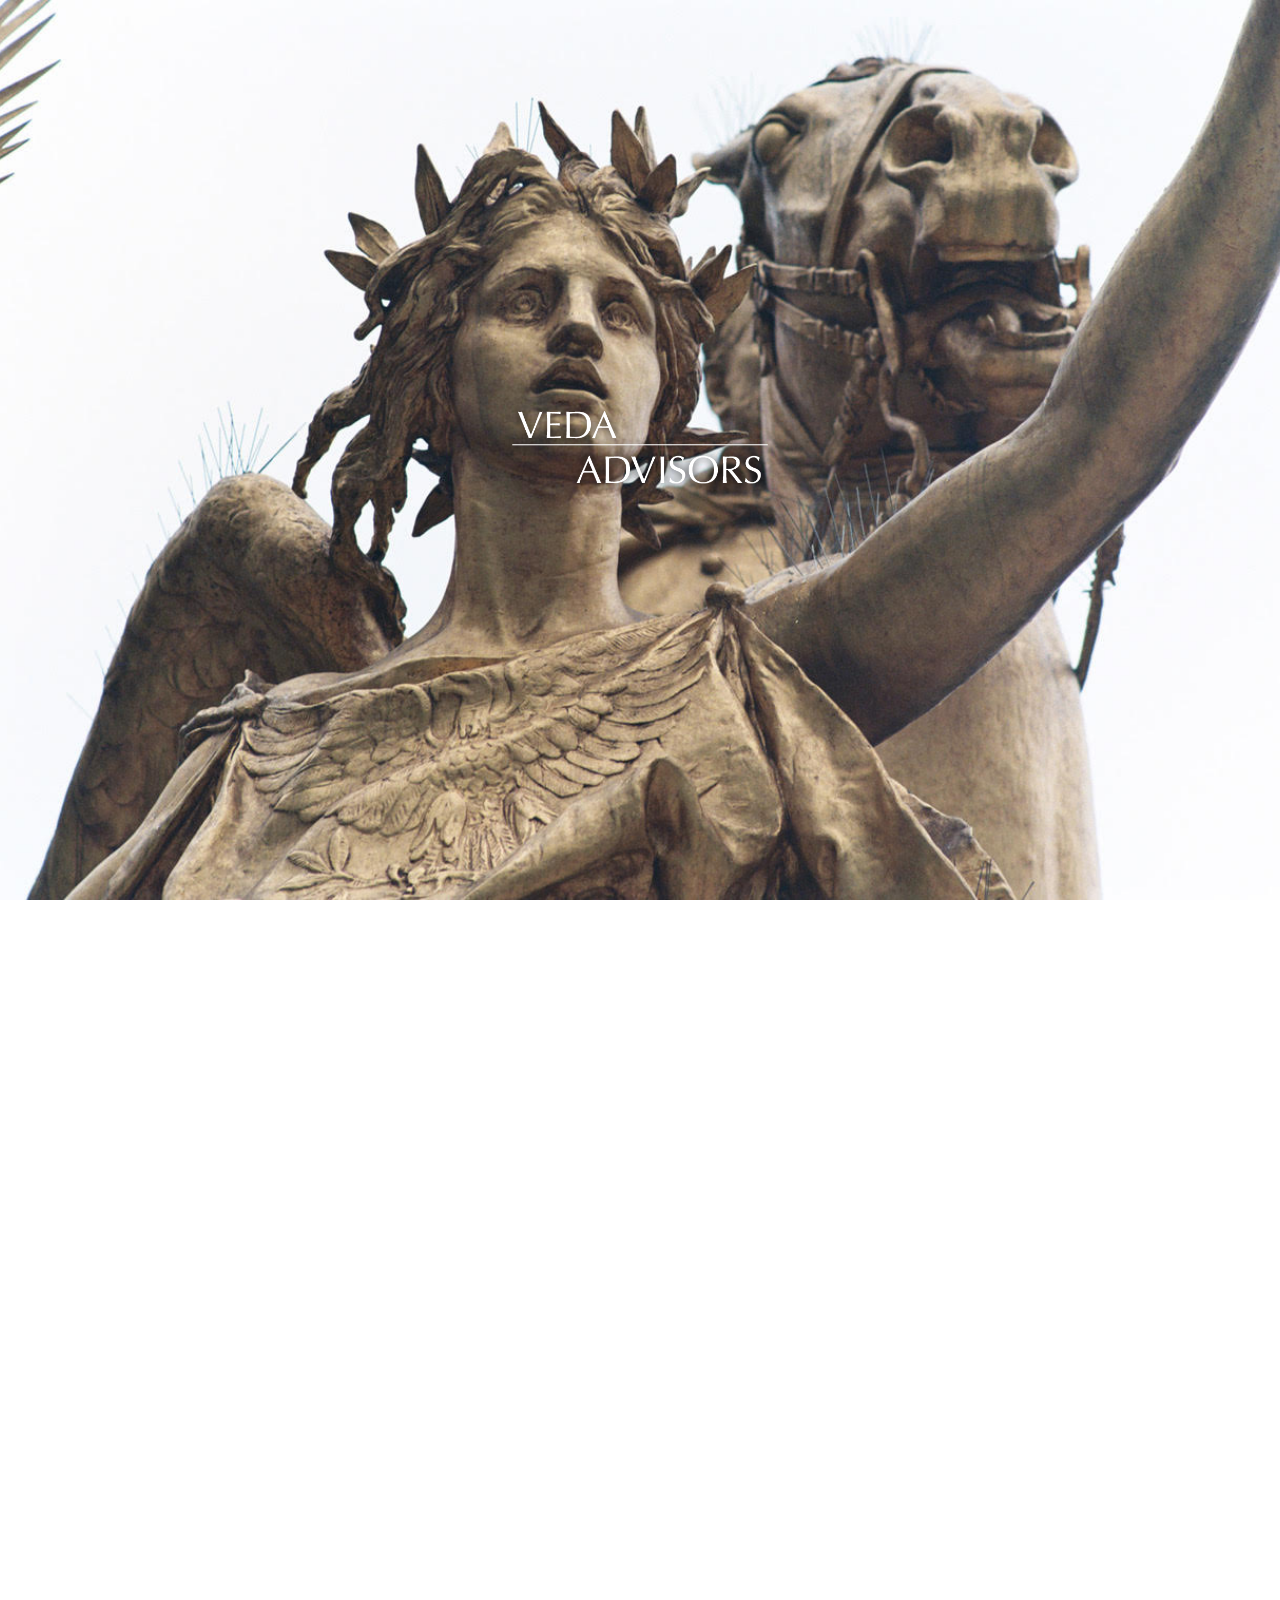
<file: index.html>
<html>
<head><meta http-equiv="Content-Type" content="text/html; charset=utf-8">


<link rel="stylesheet" type="text/css" href="style.css"  id="desktop">
<meta name="viewport" content="width=device-width, initial-scale=1" />
<script src="js/jquery-3.5.1.js"></script>
<script src="js/hammer.js"></script>
<title>Veda Advisors</title>
</head>

<body>
<! Updated March 6 2026 4:54 PM>






<div id="splash">
<img id="splash-img" src="images/hand.jpg">
<img id="logo" src="images/logo.png">
</div>





<div id="wrapper">
<div class="horizontal" id="horizontal-scroll">
    <div class="table" id="table">
        <article>
        <div id="info-a-text">
<u>Veda is a contemporary art advisory</u><Br><br>
We specialize in placing art in commercial contexts. Veda brings sophistication and stories to your spaces. We work closely with your team, 
with the goal of elevating your spaces, highlighting existing design, and delighting your tenants.

</div>
        </article>


<article>
<div id="info-b-text">
We work with a core group of about one hundred artists, based in New York City, all of whom we have built relationships with over years.<br><br>
We embolden your spaces, enhance tenant experience, and support artists. <br><br>
We provide installation and insurance.<br><br>
We have direct access to artist’s voices, studios, and insights. Guided exhibition tours and cocktail hours for groups in your buildings provide stimulation and community. <br><br>
We select specific works for each space, and offer them on loan, often in annual rotation, with the opportunity to acquire.<br><br>
<br><br>
Veda renders the esoteric, intuitive, beautiful, and difficult accessible and understandable.
</div>
</article>

<article id="second-to-last-article">
<div id="info-c-text">
<br>
Rose Marcus, founder, has been exhibited in galleries and museums internationally since 2010. She is trained in sculpture and architecture and holds a 
    graduate degree in art history. Her thesis writing on Harry Smith has been published in the 2025 compendium <i>The Occult Harry Smith</i>, 
    edited by Peter Valente. She acted as associate curator and producer for Christopher Wool’s landmark independent exhibition <i>See Stop Run</i> 
    in 2024 and its second iteration in Marfa, Texas, ongoing. She was the lead researcher at the Whitney Museum of American Art for Harry Smith’s 2023 
    exhibition. She has organized and curated numerous independent exhibitions and presented over fifteen solo projects and exhibitions. Her curatorial work has 
    been mentioned in The New York Times, The New Yorker, New York Magazine, N+1, The Observer, Art in America, Artforum.com, Arnet, ArtInfo, Cultured Mag, 
    Hyperallergic, and Mousse Magazine. Her writing has been published DIS magazine, ArtNews, Fmag, Foundations Magazine, The Westenberger Foundation, and 
    Hirmer’s catalog for the Kunstmuseum Bonn titled New York Painting. She self-published three books: <i>Wits End I</i> and <i>Wits End II</i>, and edited and 
    contributed to an anthology titled: <i>Technology is a Slow Job that Never Ends</i>. 
<br>
<br></div>
</article>

<article id="last-article">
<div id="info-d-text">
<br>
<u>Contact</u><br>
<a href="mailto:rosemarcus@gmail.com">rosemarcus@gmail.com</a>
    
<br>
<br></div>
</article>
        <!-- Repeat this part as many times as necessary. -->


</div>
</div>
</div>

<div id="wrapper-2">
<span id="one"> <img src="images/closed.png"> </span>
<span id="two"> <img src="images/open.png"> </span>
<span id="three"> <img src="images/open.png"> </span>
<span id="four"> <img src="images/open.png"> </span>
</div>



</body>
    
<script>
var mobile = false;

function changeCSS(cssFile, cssLinkIndex) {

    var oldlink = document.getElementsByTagName("link").item(cssLinkIndex);

    var newlink = document.createElement("link");
    newlink.setAttribute("rel", "stylesheet");
    newlink.setAttribute("type", "text/css");
    newlink.setAttribute("href", "mobile.css");

    document.getElementsByTagName("head").item(0).replaceChild(newlink, oldlink);
}

 $(document).ready(function() {

if( /Android|webOS|iPhone|iPad|iPod|BlackBerry|IEMobile|Opera Mini/i.test(navigator.userAgent) ) {

   changeCSS('mobile.css', 0);
   mobile = true;
   
   
} else{}

});

    var tableWidth = table.clientWidth;
    var displacement = tableWidth/4;
    var caption = 1;

    window.addEventListener('resize', adjustScroll);

    function adjustScroll(){

      tableWidth = table.clientWidth;
      displacement = tableWidth/4;


      if (caption == 1){
       $("#horizontal-scroll").animate({ scrollLeft: 0 }, "fast");
      }

      if (caption == 2){
      $("#horizontal-scroll").animate({ scrollLeft: displacement }, "fast");
      }

      if (caption == 3){
      $("#horizontal-scroll").animate({ scrollLeft: displacement*2 }, "fast");

      }
      if (caption == 4){
      $("#horizontal-scroll").animate({ scrollLeft: displacement*3 }, "fast");

      }
    }


    $("#splash-img").click(function() {
    var a = $(window).height();
      console.log(a);
  $("html, body").animate({ scrollTop: a }, "fast");
  return false;

  });

       $("#logo").click(function() {
    var a = $(window).height();
      console.log(a);
  $("html, body").animate({ scrollTop: a }, "fast");
  return false;

  });



if (mobile == false) {
    $("#one").click(function() {
    var scroll = document.querySelector("#horizontal-scroll");
      console.log(displacement, scroll.scrollLeft);
  $("#horizontal-scroll").animate({ scrollLeft: 0 }, "fast");
  $("#one img").attr("src", "images/closed.png");
  $("#two img").attr("src", "images/open.png");
  $("#three img").attr("src", "images/open.png");
  $("#four img").attr("src", "images/open.png");
  caption = 1;
  console.log(displacement, scroll.scrollLeft);
});


 $("#two").click(function() {
 $("#horizontal-scroll").animate({ scrollLeft: displacement }, "fast");
  $("#two img").attr("src", "images/closed.png");
  $("#three img").attr("src", "images/open.png");
  $("#one img").attr("src", "images/open.png");
  $("#four img").attr("src", "images/open.png");   
 caption = 2;
  console.log("it did");
});

  $("#three").click(function() {
  $("#horizontal-scroll").animate({ scrollLeft: displacement*2 }, "fast");
  $("#three img").attr("src", "images/closed.png");
  $("#one img").attr("src", "images/open.png");
  $("#two img").attr("src", "images/open.png");
  $("#four img").attr("src", "images/open.png"); 
 caption =3;
  console.log("it did");
});

  $("#four").click(function() {
 $("#horizontal-scroll").animate({ scrollLeft: displacement*3 }, "fast");
  $("#four img").attr("src", "images/closed.png");
  $("#one img").attr("src", "images/open.png");
  $("#two img").attr("src", "images/open.png");
  $("#three img").attr("src", "images/open.png"); 
 caption =4;
  console.log("it did");
});


    $("#info-a-text").click(function() {
    var scroll = document.querySelector("#horizontal-scroll");
      console.log(displacement, scroll.scrollLeft);
  $("#horizontal-scroll").animate({ scrollLeft: displacement }, "fast");
  $("#one img").attr("src", "images/open.png")
  $("#two img").attr("src", "images/closed.png")
  caption = 2;
  console.log(displacement, scroll.scrollLeft, mobile);
});



  $("#info-b-text").click(function() {
 $("#horizontal-scroll").animate({ scrollLeft: displacement*2 }, "fast");
  $("#two img").attr("src", "images/open.png")
  $("#three img").attr("src", "images/closed.png")
 caption = 3;
  console.log("it did");
});



  $("#info-c-text").click(function() {
 $("#horizontal-scroll").animate({ scrollLeft: displacement*3 }, "fast");
  $("#three img").attr("src", "images/open.png");
  $("#four img").attr("src", "images/closed.png");
 caption =4;
  console.log("it did");
});

}





var myElement = document.getElementById('horizontal-scroll');
var mc = Hammer(myElement);
mc.get('swipe').set({
    direction: Hammer.DIRECTION_HORIZONTAL
});


mc.on("swipeleft", moveLeft); 
mc.on("swiperight", moveRight); 



var scroll = document.querySelector("#horizontal-scroll");


if (mobile == true) {
function moveLeft(event){

    if (caption == 3){
    caption = 3;
    return;
  }

  console.log("it ran past the 1nd");

     if (caption == 2){
  $("#horizontal-scroll").animate({ scrollLeft: displacement*2 }, "fast");
  $("#one img").attr("src", "images/open.png");
  $("#two img").attr("src", "images/open.png");
  $("#three img").attr("src", "images/closed.png")
  caption = 3;
  return;    
  }

  console.log("it ran past the 2nd");

    if (caption == 1){
  $("#horizontal-scroll").animate({ scrollLeft: displacement }, "fast");
  $("#one img").attr("src", "images/open.png");
  $("#two img").attr("src", "images/closed.png");
  $("#three img").attr("src", "images/open.png");
  caption = 2;
  return;
  }
    console.log("it ran past the 3nd");
}



function moveRight(event){

  if (caption == 1){
  caption =1;
  return;
  }
  console.log("it ran past the 1st");

  if (caption == 2){
  $("#horizontal-scroll").animate({ scrollLeft: 0 }, "fast");
  $("#one img").attr("src", "images/closed.png");
  $("#two img").attr("src", "images/open.png");
  $("#three img").attr("src", "images/open.png");
  caption = 1;
  return false;
  }
  console.log("it ran past the 2st");

    if (caption == 3){
  $("#horizontal-scroll").animate({ scrollLeft: displacement }, "fast");
  $("#one img").attr("src", "images/open.png");
  $("#two img").attr("src", "images/closed.png");
  $("#three img").attr("src", "images/open.png");
  caption = 2;  
  return false;
  }
  console.log("it ran past the 3st");
    
}
}


</script>
</file>
<file: style.css>
@charset "UTF-8";
* {
  -webkit-box-sizing: border-box;
  -moz-box-sizing: border-box;
  box-sizing: border-box;
}

::-webkit-scrollbar { 
    display: none; 
}

body{
	max-width: 100%;
    overflow-x: hidden;
    display: inline-block;
    background: linear-gradient(#e8e8e8, #daceb9);
    font-family: Optima;
    position: fixed;
    color: #535252;
}



html, body {
    width: 100%;
    height:100%;
    overflow-x: hidden;
    margin: 0;
}



a:visted {
 	text-decoration: none;
 	color: #535252;
}

 a:link{
	text-decoration: none;
	    color: #535252;
	}

a:hover{
	text-decoration: underline;
	    color: #535252;
	text-shadow: none;
}

a:active{
text-decoration: none;
    color: #535252;
}

a{
	text-decoration: none;
	    color: #535252;
}


#container{    
	width: 100%;
	height: 100%;
    text-align: center;
    position: static;
}

#splash{
    position: relative;
    width: 100%;
    overflow-x: hidden;
    overflow-y: hidden;
    height: 100%;
}

#splash-img{
    min-height: 100vh;
    min-width: 100%;
    position: absolute;
    top: -9999px;
    bottom: -9999px;
    left: -9999px;
    right: -9999px;
    margin: auto;
}

#splash img{
    -webkit-filter: drop-shadow(0px 0px 4px rgb(0, 0, 0));
}


#info{
   position: relative;
   padding-bottom:5%;
   text-align: center;
   margin: auto;
   width: 60%;
   font-size: 1.4em; 
}

#info-a{
    height: 100%;
    display:table;
}

#info-b{
    height: 100%;
    display:table;
}

#info-c{
    height: 100%;
    display:table;
}

#info-d{
    height: 100%;
    display:table;
}


#info-a-text{
    height: 100%;
    width: 60%;
    margin: auto;
    cursor:pointer;
}

#info-b-text{
   height: 100%;
    width: 60%;
    margin: auto;
    cursor:pointer;
}

#info-c-text{
   height: 100%;
    width: 60%;
    margin: auto;
    cursor:pointer;
}

#info-d-text{
   height: 100%;
    width: 60%;
    margin: auto;
    cursor:pointer;
}



.downarrow{
 cursor:pointer;}


.uparrow{
 cursor:pointer;}


#button{
cursor:pointer;
}

#logo{
cursor:pointer;
position:absolute;
bottom: 45%;
left:0;
right: 0;
margin: auto;
width:20%;
}


#wrapper{
    height: 100%;
    position: relative;
}

div.horizontal {
    width: 100%;
    overflow: auto;
    font-size: 1.4em; 
    overflow-x: scroll;
    position: absolute;
    top: 50%;
    transform: translateY(-50%);
}


.table {
    display: table;
    table-layout: fixed;
    width: 400%;
}


article {
    display: table-cell;
    vertical-align: middle;
    text-align: center;
}



#wrapper-2{
    position: absolute;
    top: 188%;
    height: 5%;
    margin: auto;
    width: 20%;
    left:40%;
    text-align: center;
}

#wrapper-2 img{
      padding-left: 4%;
    padding-right: 4%;
    height: 25%;
}


#one{
    cursor:pointer;
}

#two{
    cursor:pointer;
}

#three{
    cursor: pointer;
}

#four{
    cursor: pointer;
}
</file>
